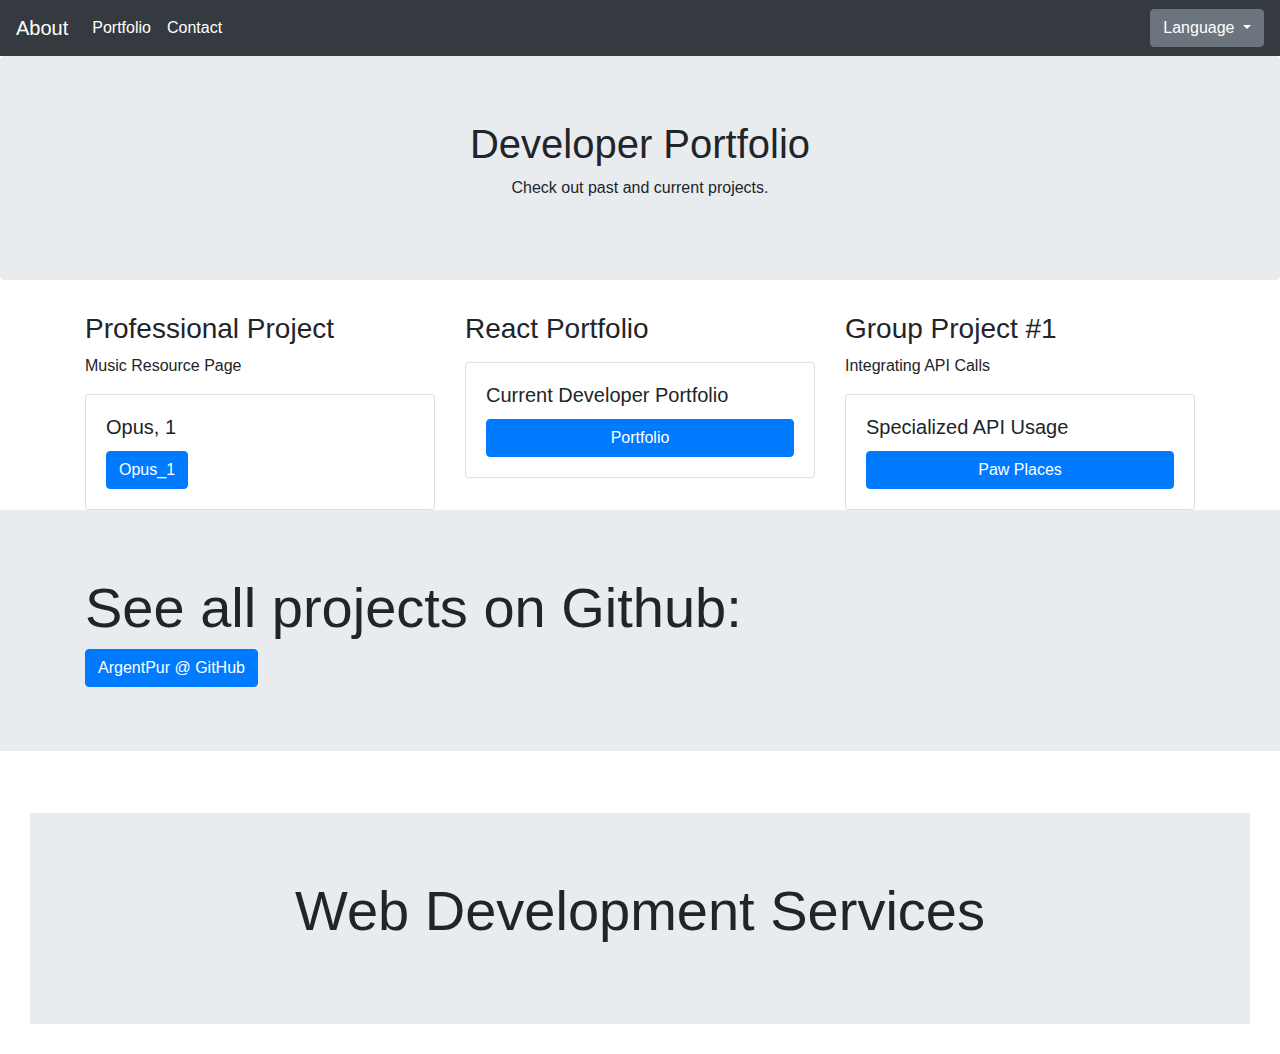
<file: portfolio.html>
<!DOCTYPE html>
<html lang="en-us">

<head>
    <meta charset="UTF-8" />
    <meta name="viewport" content="width=device-width, initial-scale=1, shrink-to-fit=no">
    <link rel="stylesheet" href="https://stackpath.bootstrapcdn.com/bootstrap/4.3.1/css/bootstrap.min.css" integrity="sha384-ggOyR0iXCbMQv3Xipma34MD+dH/1fQ784/j6cY/iJTQUOhcWr7x9JvoRxT2MZw1T" crossorigin="anonymous">
    <link rel="stylesheet" href="style.css">
    <title>Zachary Lynn, web-developer</title>
    
    
    <nav class="navbar navbar-expand-lg navbar-dark bg-dark">
      <a class="navbar-brand" href="index.html">About</a>
      <button class="navbar-toggler" type="button" data-toggle="collapse" data-target="#navbarSupportedContent" aria-controls="navbarSupportedContent" aria-expanded="false" aria-label="Toggle navigation">
        <span class="navbar-toggler-icon"></span>
      </button>
  
      <div class="collapse navbar-collapse" id="navbarSupportedContent">
        <ul class="navbar-nav mr-auto">
          <li class="nav-item active">
            <a class="nav-link" href="portfolio.html">Portfolio <span class="sr-only"></span></a>
          </li> 
          <li class="nav-item active">
            <a class="nav-link" href="contact.html">Contact <span class="sr-only"></span></a>
          </li>
        </ul>
      </div>
      <div class="dropdown">
        <button class="btn btn-secondary dropdown-toggle" type="button" id="dropdownMenuButton" data-toggle="dropdown" aria-haspopup="true" aria-expanded="false">
         Language
        </button>
        <div class="dropdown-menu" aria-labelledby="dropdownMenuButton">
          <a class="dropdown-item" href="portfolioch.html">中文</a>
        </div>
      </div>
    </nav>  

</head>

<body>
  <div class="jumbotron text-center">
    <h1>Developer Portfolio</h1>
    <p>Check out past and current projects.</p>
  </div>
  
  <div class="container">
    <div class="row">
      <div class="col-sm-4">
        <h3>Professional Project</h3>
        <p>Music Resource Page</p>
        <div class="card">
          <div class="card-body">
            <h5 class="card-title">Opus, 1</h5>
            <a class="btn btn-primary" href="https://argentpur84.github.io/Opus1/" target="_blank">Opus_1</a>
          </div>
        </div>
      </div> 
      <div class="col-sm-4">
        <h3>React Portfolio</h3>
        <p></p>
        <div class="card-body card">
          <h5 class="card-title">Current Developer Portfolio</h5>
          <a class="btn btn-primary" href="https://react-portfolio84.herokuapp.com/" target="_blank">Portfolio</a>
        </div>
      </div>
      <div class="col-sm-4">
        <h3>Group Project #1</h3>
        <p>Integrating API Calls</p>
        <div class ="card-body card">
          <h5 class="card-title">Specialized API Usage</h5>
          <a class="btn btn-primary" href="https://argentpur.github.io/Project1/" target="_blank">Paw Places</a>  
        </div>
      </div>
      </div>
    </div>
   
    <div class="jumbotron jumbotron-fluid">
      <div class="container">
        <h1 class="display-4">See all projects on Github:</h1>
        <a class="btn btn-primary" href="https://github.com/ArgentPur" target="_blank">ArgentPur @ GitHub</a> 
      </div>
    </div>
  </div>

  <script src="https://code.jquery.com/jquery-3.5.1.slim.min.js" integrity="sha384-DfXdz2htPH0lsSSs5nCTpuj/zy4C+OGpamoFVy38MVBnE+IbbVYUew+OrCXaRkfj" crossorigin="anonymous"></script>
  <script src="https://cdn.jsdelivr.net/npm/popper.js@1.16.1/dist/umd/popper.min.js" integrity="sha384-9/reFTGAW83EW2RDu2S0VKaIzap3H66lZH81PoYlFhbGU+6BZp6G7niu735Sk7lN" crossorigin="anonymous"></script>
  <script src="https://stackpath.bootstrapcdn.com/bootstrap/4.5.2/js/bootstrap.min.js" integrity="sha384-B4gt1jrGC7Jh4AgTPSdUtOBvfO8shuf57BaghqFfPlYxofvL8/KUEfYiJOMMV+rV" crossorigin="anonymous"></script>
 
  
</body>

<footer class="footer">
  <div class="jumbotron jumbotron-fluid mb-0 text-center">
    <div class="container">
      <h1 class="display-4">Web Development Services</h1>
      <p class="lead"></p>
    </div>
  </div>


</footer>

</html>
</file>
<file: style.css>
.navbar-custom {
    background-color: sienna;
    border: 5px solid 
} 

.container {
    width: 100%;
}

.footer {   
        padding: 30px;
        clear: both;
        font-family: 'Trebuchet MS', 'Lucida Sans Unicode', 'Lucida Grande', 'Lucida Sans', Arial, sans-serif;
        text-align: center;
}

.linear {
    background: linear-gradient(to top right rgb(139, 94, 94), white)
}
</file>
